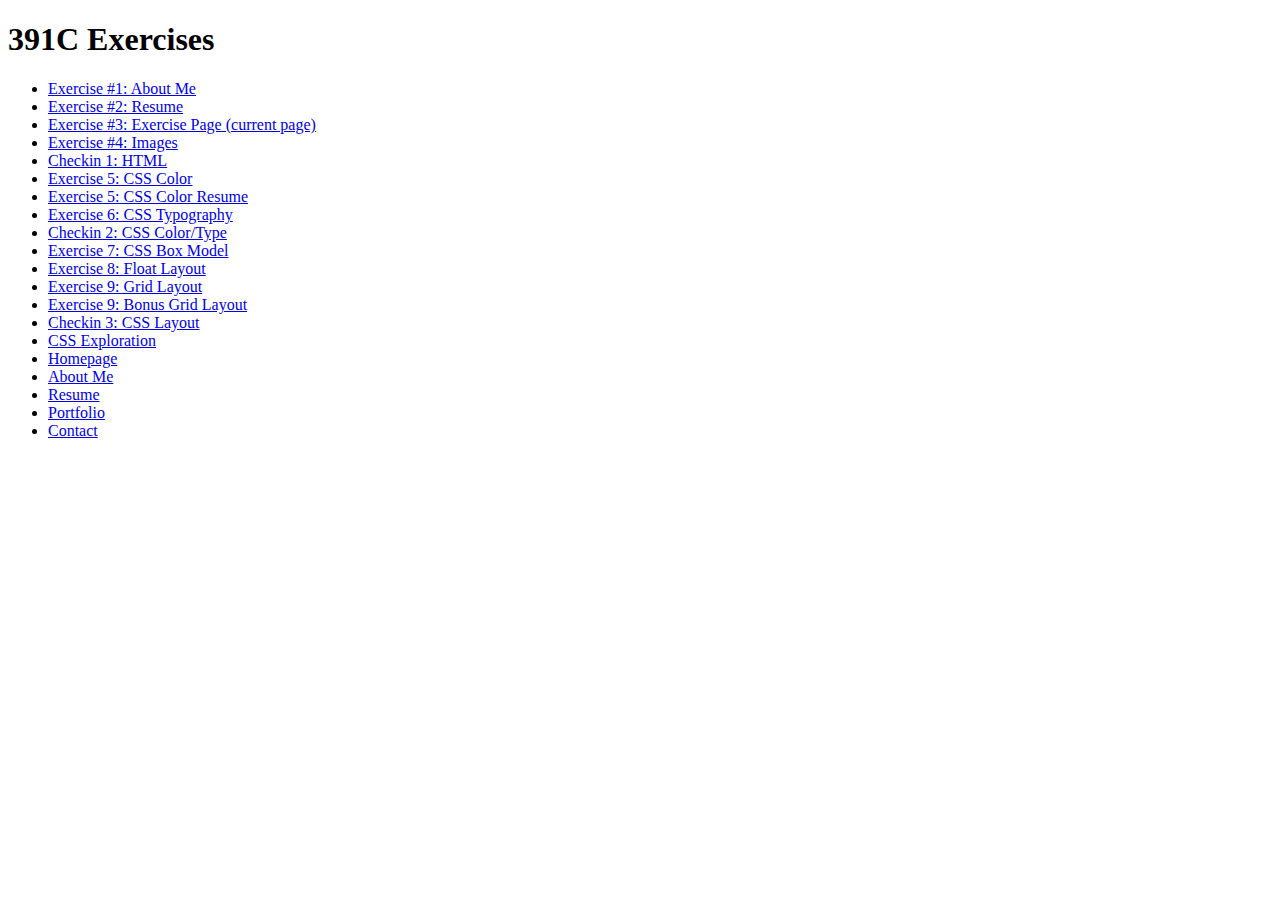
<file: exercises/index.html>
<!DOCTYPE html>
<html lang="en">
    <head><title>Html Exercises</title></head>
<body>
    <main>
<h1>391C Exercises</h1>
<ul>
    <li><a href="exercise1.html">Exercise #1: About Me</a></li>
    <li><a href="exercise2.html">Exercise #2: Resume</a></li>
    <li><a href="index.html">Exercise #3: Exercise Page (current page)</a></li>
    <li><a href="exercise4.html">Exercise #4: Images</a></li>
    <li><a href="checkin1.html">Checkin 1: HTML</a></li>
    <li><a href="exercise5.html">Exercise 5: CSS Color</a></li>
    <li><a href="exercise5-resume.html">Exercise 5: CSS Color Resume</a></li>
    <li><a href="exercise6.html">Exercise 6: CSS Typography</a></li>
    <li><a href="checkin2.html">Checkin 2: CSS Color/Type</a></li>
    <li><a href="exercise7.html">Exercise 7: CSS Box Model</a></li>
    <li><a href="exercise8.html">Exercise 8: Float Layout</a></li>
    <li><a href="exercise9.html">Exercise 9: Grid Layout</a></li>
    <li><a href="exercise9-bonus.html">Exercise 9: Bonus Grid Layout</a></li>
    <li><a href="checkin3.html">Checkin 3: CSS Layout</a></li>
    <li><a href="css-explore.html">CSS Exploration</a></li>
    <li><a href="homepage.html">Homepage</a></li>
    <li><a href="about-me.html">About Me</a></li>
    <li><a href="resume.html">Resume</a></li>
    <li><a href="portfolio.html">Portfolio</a></li>
    <li><a href="contact.html">Contact</a></li>
</ul>
    </main>
</body>

</html>
</file>
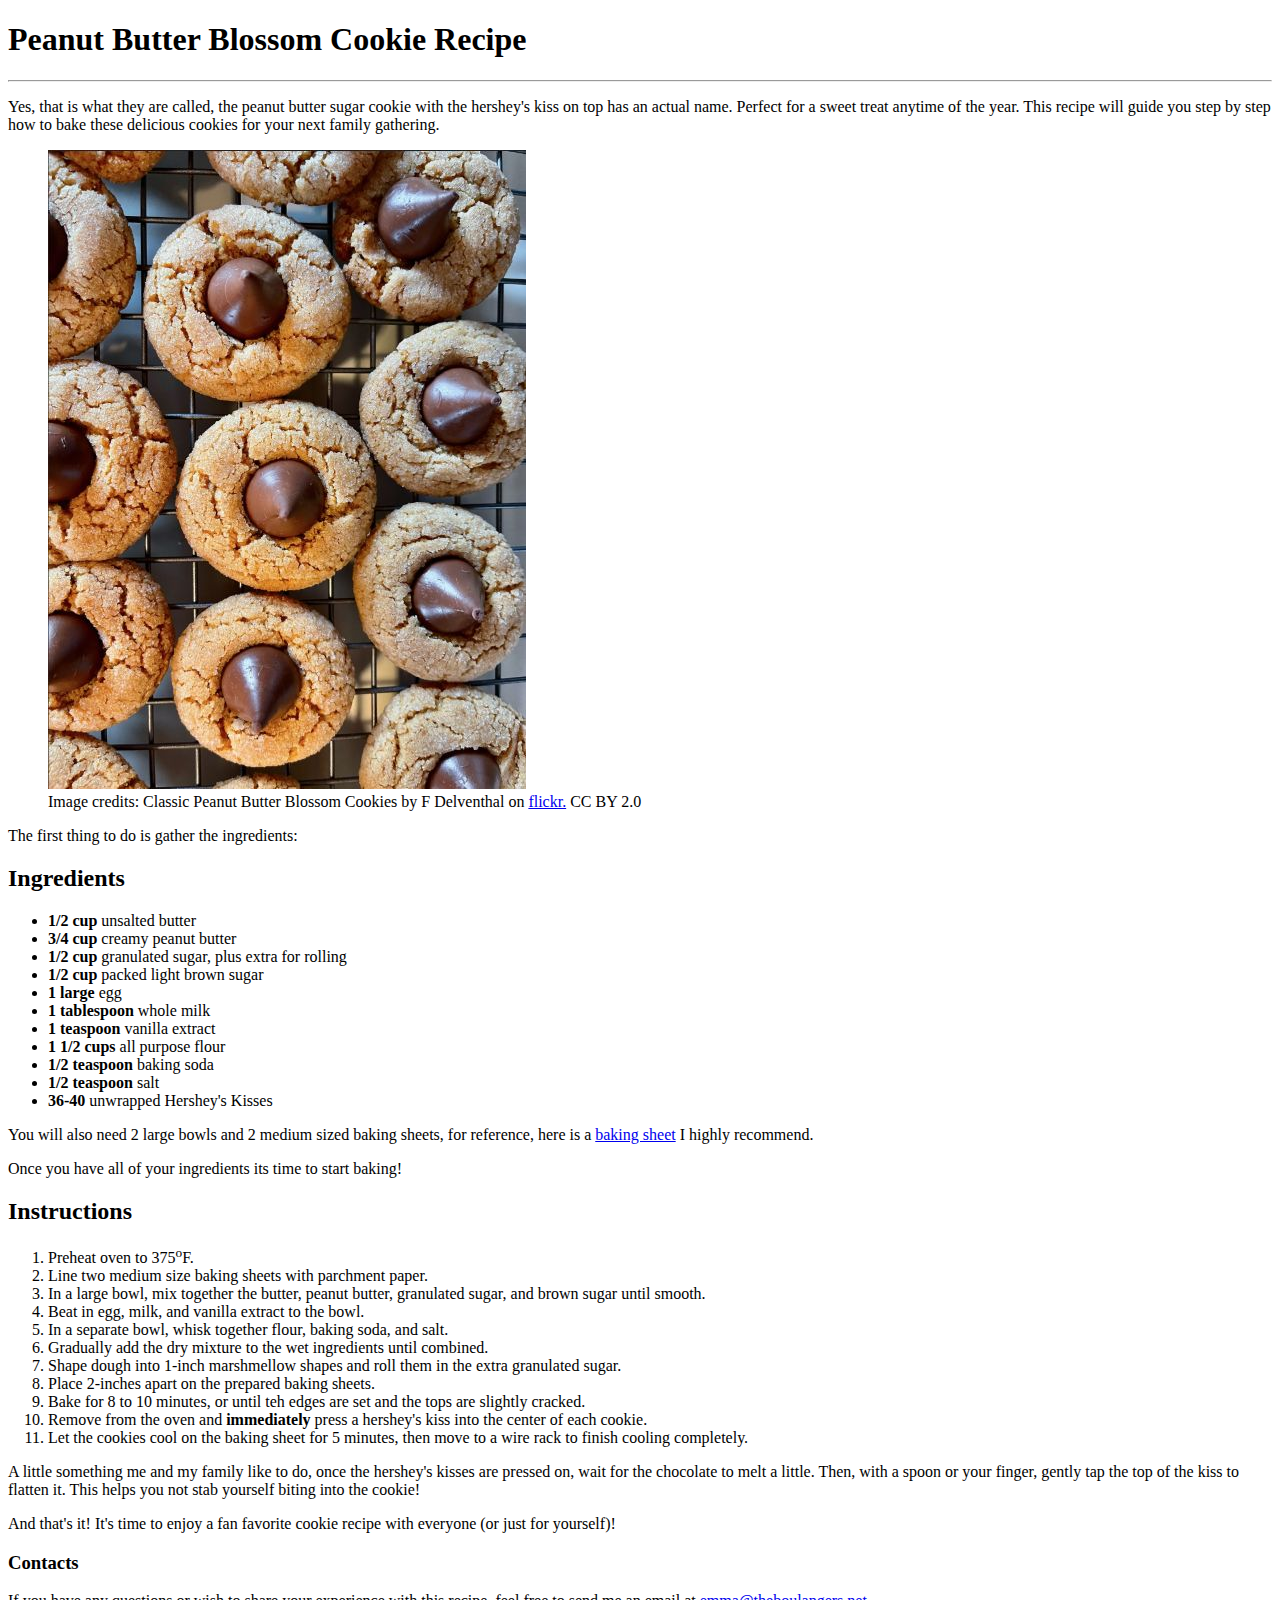
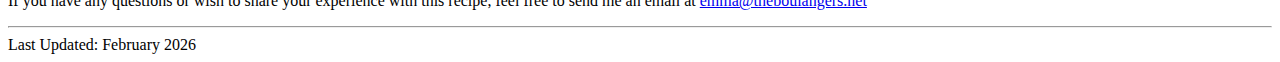
<file: exercises/checkin1.html>
<!DOCTYPE html>
<html lang="en">
<head>
    <meta charset="UTF-8">
    <title>Peanut Butter Blossoms Recipe</title></head>
<body>
<main>
    <h1>Peanut Butter Blossom Cookie Recipe</h1><hr>
    <p>Yes, that is what they are called, the peanut butter sugar cookie with the hershey's kiss on top has an actual name. Perfect for a sweet treat anytime of the year. This recipe will guide you step by step how to bake these delicious cookies for your next family gathering.</p>
    <figure>
            <img src="../images/peanut-butter-blossoms.jpg" alt="Peanut Butter Blossom Cookies on a cooling rack">
                <figcaption>Image credits: Classic Peanut Butter Blossom Cookies by F Delventhal on <a href="https://www.flickr.com/photos/krossbow/52427415008/in/[base64]">flickr.</a> CC BY 2.0</figcaption>
    </figure>
    <p>The first thing to do is gather the ingredients:</p>
<h2>Ingredients</h2>
    <ul>
        <li><b>1/2 cup</b> unsalted butter</li>
        <li><b>3/4 cup</b> creamy peanut butter</li>
        <li><b>1/2 cup</b> granulated sugar, plus extra for rolling</li>
        <li><b>1/2 cup</b> packed light brown sugar</li>
        <li><b>1 large</b> egg</li>
        <li><b>1 tablespoon</b> whole milk</li>
        <li><b>1 teaspoon</b> vanilla extract</li>
        <li><b>1 1/2 cups</b> all purpose flour</li>
        <li><b>1/2 teaspoon</b> baking soda</li>
        <li><b>1/2 teaspoon</b> salt</li>
        <li><b>36-40</b> unwrapped Hershey's Kisses</li>
    </ul>
        <p>You will also need 2 large bowls and 2 medium sized baking sheets, for reference, here is a <a href="https://www.amazon.com/GoodCook-28208-NonStick-Cookie-Sheet/dp/B088P9H3V7/ref=sr_1_5?crid=VYI5H8M4C16&dib=eyJ2IjoiMSJ9.[base64].6-wsaf59SV7d3wrOtMk2rZvmXRYteE7EW5yPZPjO1BY&dib_tag=se&keywords=medium%2Bbaking%2Bsheet&qid=1771863058&sprefix=medium%2Bbaking%2Bsheet%2Caps%2C169&sr=8-5&th=1" target="_blank">baking sheet</a> I highly recommend.</p>
        <p>Once you have all of your ingredients its time to start baking!</p>
<h2>Instructions</h2>
    <ol>
        <li>Preheat oven to 375<sup>o</sup>F.</li>
        <li>Line two medium size baking sheets with parchment paper.</li>
        <li>In a large bowl, mix together the butter, peanut butter, granulated sugar, and brown sugar until smooth.</li>
        <li>Beat in egg, milk, and vanilla extract to the bowl.</li>
        <li>In a separate bowl, whisk together flour, baking soda, and salt.</li>
        <li>Gradually add the dry mixture to the wet ingredients until combined.</li>
        <li>Shape dough into 1-inch marshmellow shapes and roll them in the extra granulated sugar.</li>
        <li>Place 2-inches apart on the prepared baking sheets.</li>
        <li>Bake for 8 to 10 minutes, or until teh edges are set and the tops are slightly cracked.</li>
        <li>Remove from the oven and <b>immediately</b> press a hershey's kiss into the center of each cookie.</li>
        <li>Let the cookies cool on the baking sheet for 5 minutes, then move to a wire rack to finish cooling completely.</li>
    </ol>
    <p>A little something me and my family like to do, once the hershey's kisses are pressed on, wait for the chocolate to melt a little. Then, with a spoon or your finger, gently tap the top of the kiss to flatten it. This helps you not stab yourself biting into the cookie!</p>
    <p> And that's it! It's time to enjoy a fan favorite cookie recipe with everyone (or just for yourself)!</p>

<h3>Contacts</h3>

<p>If you have any questions or wish to share your experience with this recipe, feel free to send me an email at <a href="mailto:emma@theboulangers.net" target="_blank">emma@theboulangers.net</a></p>
<hr>
</main>
<footer>Last Updated: February 2026</footer>
</body>


</html>
</file>
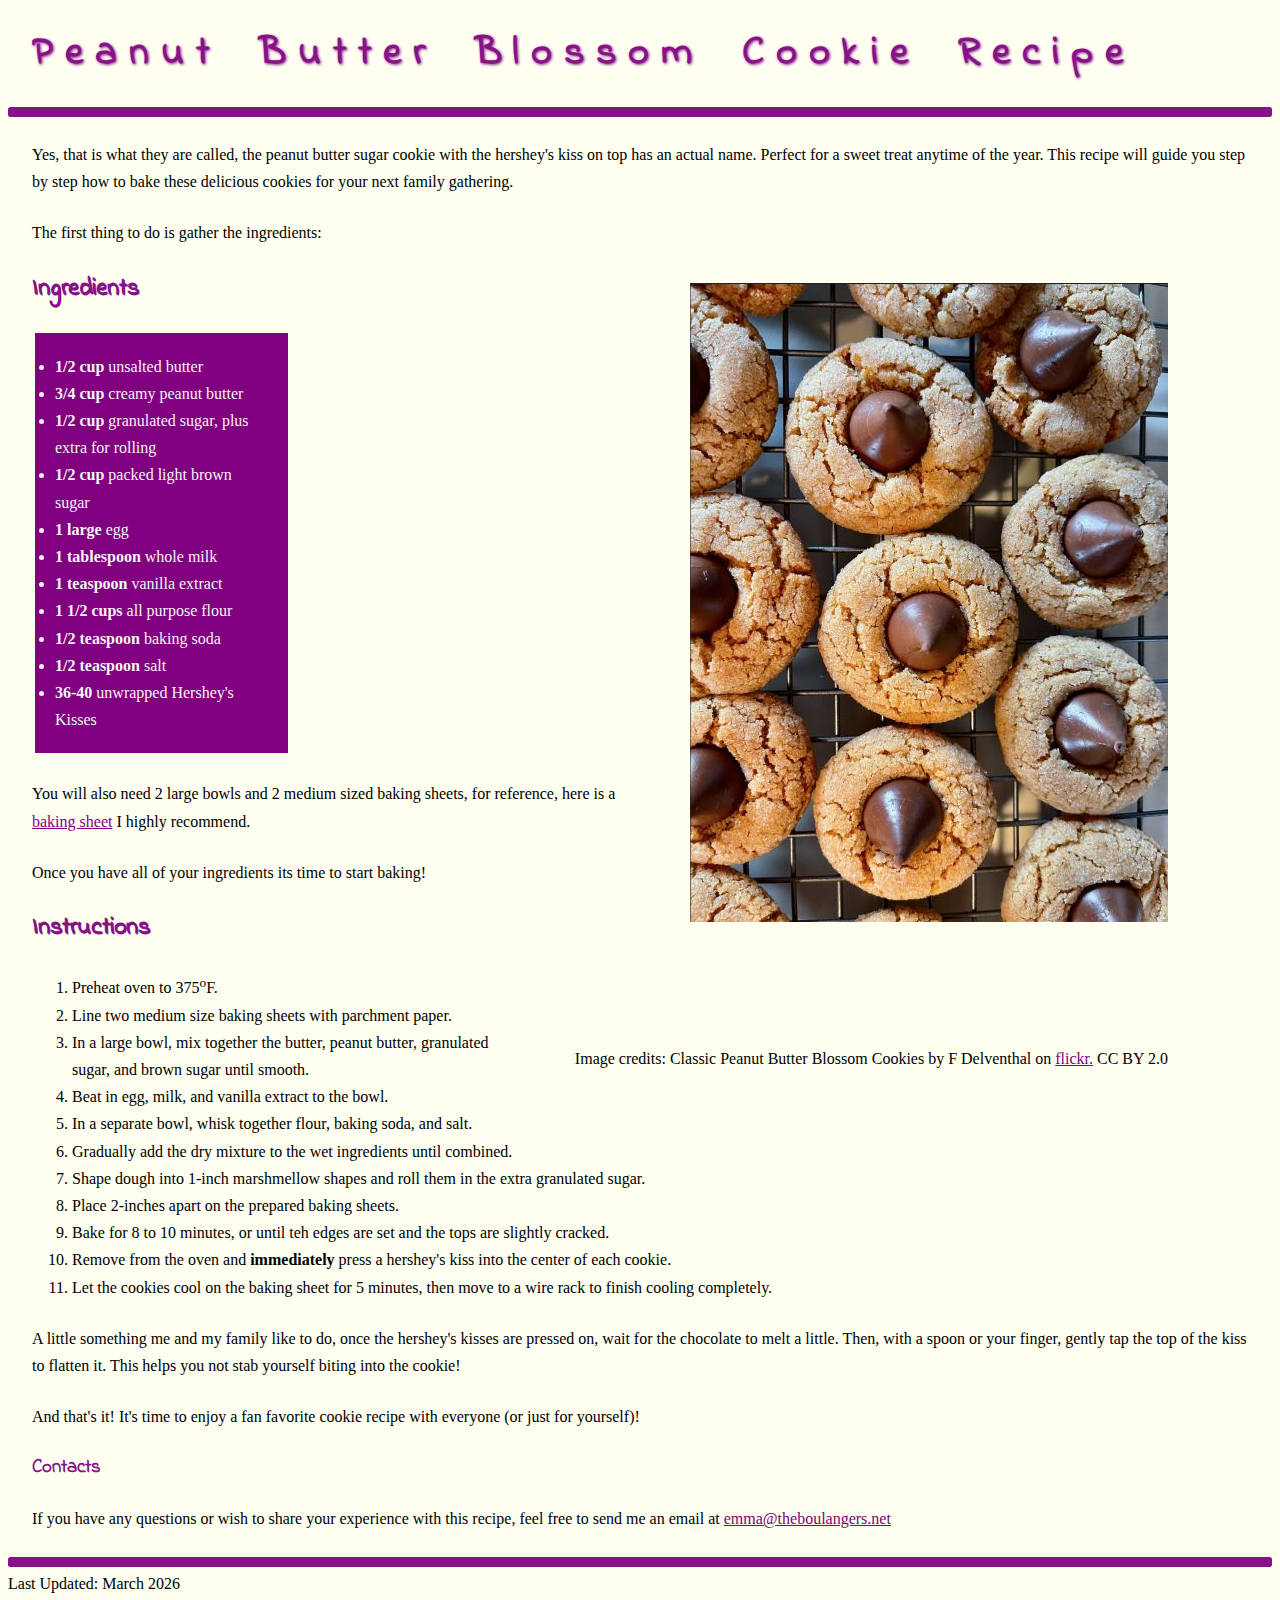
<file: exercises/checkin2.html>
<!DOCTYPE html>
<html lang="en">
<head>
    <meta charset="UTF-8">
    <title>Peanut Butter Blossoms Recipe</title>
    <link rel="stylesheet" href="css/checkin2.css">
    <link rel="preconnect" href="https://fonts.googleapis.com">
<link rel="preconnect" href="https://fonts.gstatic.com" crossorigin>
<link href="https://fonts.googleapis.com/css2?family=Indie+Flower&family=Story+Script&display=swap" rel="stylesheet">
</head>
<body>
<main>
    <h1>Peanut Butter Blossom Cookie Recipe</h1><hr class="new">
    <p>Yes, that is what they are called, the peanut butter sugar cookie with the hershey's kiss on top has an actual name. Perfect for a sweet treat anytime of the year. This recipe will guide you step by step how to bake these delicious cookies for your next family gathering.</p>
    <figure>
            <img src="../images/peanut-butter-blossoms.jpg" alt="Peanut Butter Blossom Cookies on a cooling rack">
                <figcaption>Image credits: Classic Peanut Butter Blossom Cookies by F Delventhal on <a href="https://www.flickr.com/photos/krossbow/52427415008/in/[base64]">flickr.</a> CC BY 2.0</figcaption>
    </figure>
    <p>The first thing to do is gather the ingredients:</p>
<h2>Ingredients</h2>
    <ul class="purple-bg">
        <li><b>1/2 cup</b> unsalted butter</li>
        <li><b>3/4 cup</b> creamy peanut butter</li>
        <li><b>1/2 cup</b> granulated sugar, plus extra for rolling</li>
        <li><b>1/2 cup</b> packed light brown sugar</li>
        <li><b>1 large</b> egg</li>
        <li><b>1 tablespoon</b> whole milk</li>
        <li><b>1 teaspoon</b> vanilla extract</li>
        <li><b>1 1/2 cups</b> all purpose flour</li>
        <li><b>1/2 teaspoon</b> baking soda</li>
        <li><b>1/2 teaspoon</b> salt</li>
        <li><b>36-40</b> unwrapped Hershey's Kisses</li>
    </ul>
        <p>You will also need 2 large bowls and 2 medium sized baking sheets, for reference, here is a <a href="https://www.amazon.com/GoodCook-28208-NonStick-Cookie-Sheet/dp/B088P9H3V7/ref=sr_1_5?crid=VYI5H8M4C16&dib=eyJ2IjoiMSJ9.[base64].6-wsaf59SV7d3wrOtMk2rZvmXRYteE7EW5yPZPjO1BY&dib_tag=se&keywords=medium%2Bbaking%2Bsheet&qid=1771863058&sprefix=medium%2Bbaking%2Bsheet%2Caps%2C169&sr=8-5&th=1" target="_blank">baking sheet</a> I highly recommend.</p>
        <p>Once you have all of your ingredients its time to start baking!</p>
<h2>Instructions</h2>
    <ol>
        <li>Preheat oven to 375<sup>o</sup>F.</li>
        <li>Line two medium size baking sheets with parchment paper.</li>
        <li>In a large bowl, mix together the butter, peanut butter, granulated sugar, and brown sugar until smooth.</li>
        <li>Beat in egg, milk, and vanilla extract to the bowl.</li>
        <li>In a separate bowl, whisk together flour, baking soda, and salt.</li>
        <li>Gradually add the dry mixture to the wet ingredients until combined.</li>
        <li>Shape dough into 1-inch marshmellow shapes and roll them in the extra granulated sugar.</li>
        <li>Place 2-inches apart on the prepared baking sheets.</li>
        <li>Bake for 8 to 10 minutes, or until teh edges are set and the tops are slightly cracked.</li>
        <li>Remove from the oven and <b>immediately</b> press a hershey's kiss into the center of each cookie.</li>
        <li>Let the cookies cool on the baking sheet for 5 minutes, then move to a wire rack to finish cooling completely.</li>
    </ol>
    <p>A little something me and my family like to do, once the hershey's kisses are pressed on, wait for the chocolate to melt a little. Then, with a spoon or your finger, gently tap the top of the kiss to flatten it. This helps you not stab yourself biting into the cookie!</p>
    <p> And that's it! It's time to enjoy a fan favorite cookie recipe with everyone (or just for yourself)!</p>

<h3>Contacts</h3>

<p>If you have any questions or wish to share your experience with this recipe, feel free to send me an email at <a href="mailto:emma@theboulangers.net" target="_blank">emma@theboulangers.net</a></p>
<hr class="new">
</main>
<footer>Last Updated: March 2026</footer>
</body>

</html>
</file>
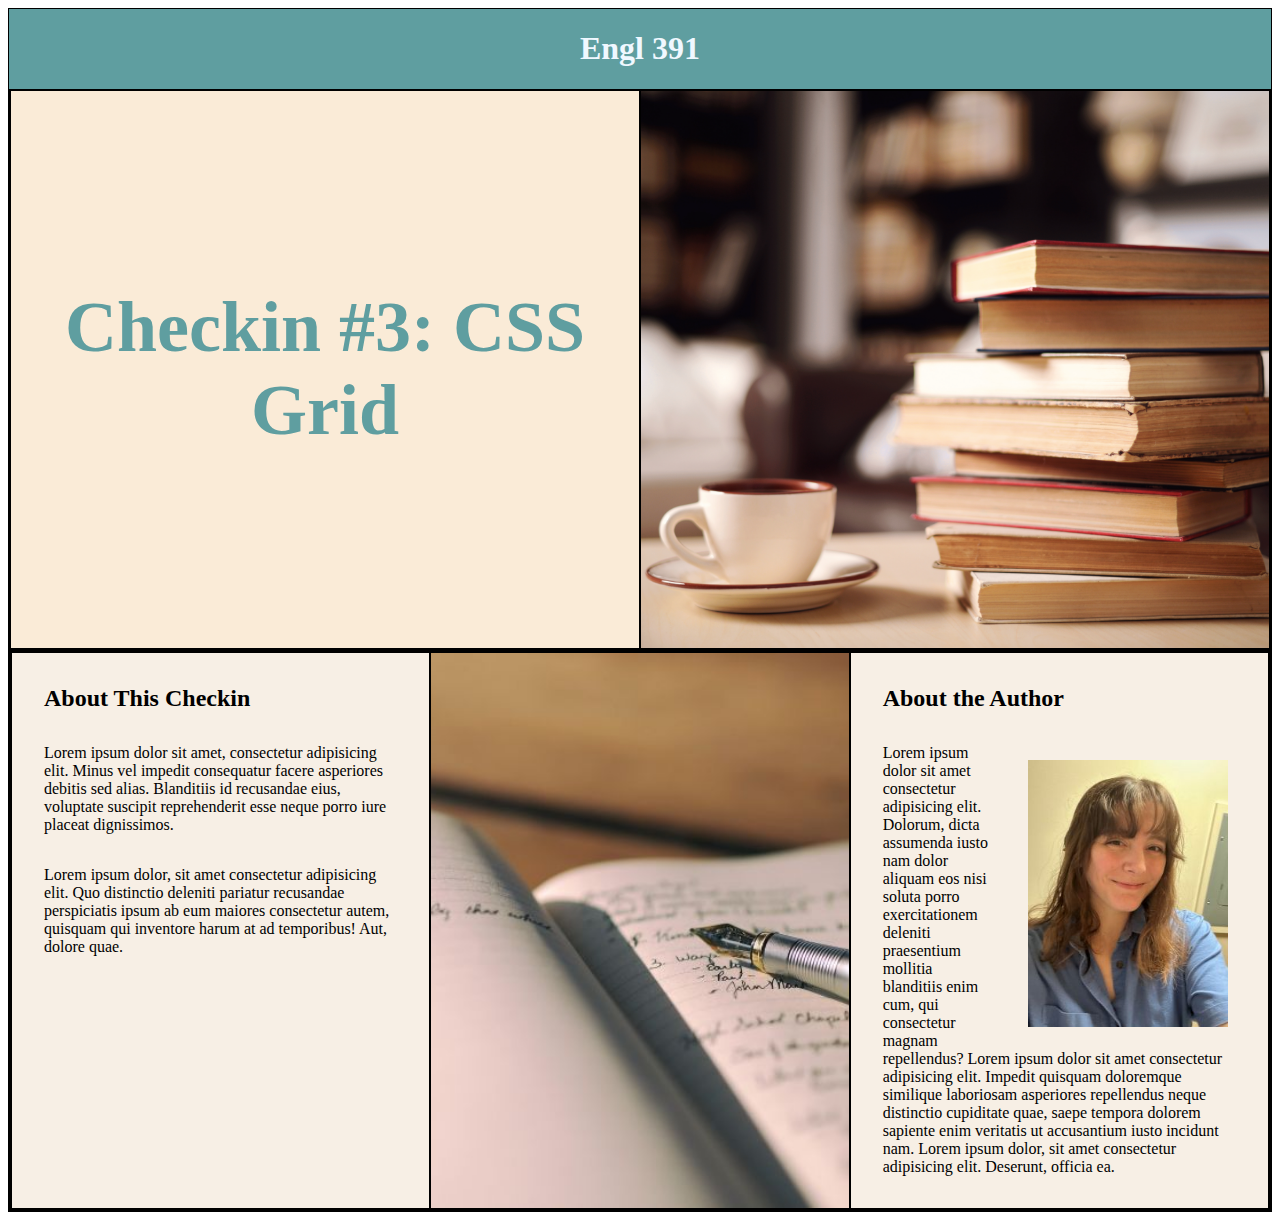
<file: exercises/checkin3.html>
<!DOCTYPE html>
<html lang="en">
<head>
    <meta charset="UTF-8">
    <meta name="viewport" content="width=device-width, initial-scale=1.0">
    <title>Check In 3: Emma Boulanger</title>
    <link href="css/checkin3.css" rel="stylesheet">
</head>
<body>
    <main>
       <header> <h1>Engl 391</h1> </header>
      <section class="row2">
       <div class="row2-left"><h2>Checkin #3: CSS Grid</h2></div>

       <div class="row2-right">
       <img src="../images/coffee-books.png" alt="a cup of coffee with a stack of books">
       </div>
      </section>

      <section class="row3">
       <div class="row3-left">
        <h2>About This Checkin</h2>
        <p>Lorem ipsum dolor sit amet, consectetur adipisicing elit. Minus vel impedit consequatur facere asperiores debitis sed alias. Blanditiis id recusandae eius, voluptate suscipit reprehenderit esse neque porro iure placeat dignissimos. </p><p>Lorem ipsum dolor, sit amet consectetur adipisicing elit. Quo distinctio deleniti pariatur recusandae perspiciatis ipsum ab eum maiores consectetur autem, quisquam qui inventore harum at ad temporibus! Aut, dolore quae.</p>
       </div>

       <div class="row3-middle">
            <img src="../images/creative-writing-image.jpg" alt="fountain pen on a piece of paper">
       </div>

       <div class="row3-right">
        <h2>About the Author</h2>
        <figure>
        <img src="../images/bio-image.jpg" alt="Emma wearing a blue shirt">
        </figure>
        <p>Lorem ipsum dolor sit amet consectetur adipisicing elit. Dolorum, dicta assumenda iusto nam dolor aliquam eos nisi soluta porro exercitationem deleniti praesentium mollitia blanditiis enim cum, qui consectetur magnam repellendus? Lorem ipsum dolor sit amet consectetur adipisicing elit. Impedit quisquam doloremque similique laboriosam asperiores repellendus neque distinctio cupiditate quae, saepe tempora dolorem sapiente enim veritatis ut accusantium iusto incidunt nam. Lorem ipsum dolor, sit amet consectetur adipisicing elit. Deserunt, officia ea.</p>
           
    </div>

       </section>
    </main>
    
</body>
</html>
</file>
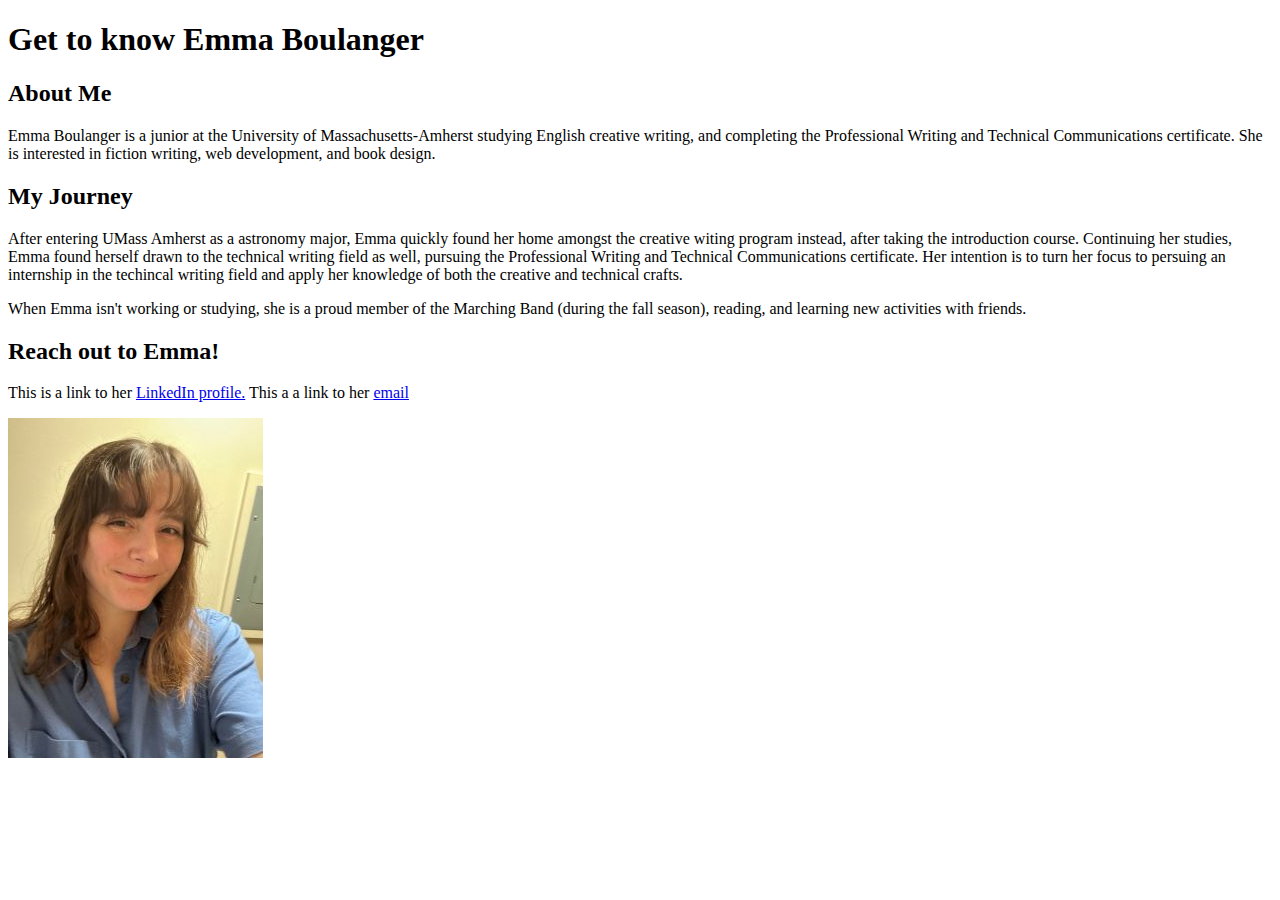
<file: exercises/exercise1.html>
<!DOCTYPE html>
<html lang="en">
    <head>
        <meta charset="UTF-8">
        <title>Emma Boulanger Bio- Exercise #1</title>
    </head>

    <body>
        <h1>Get to know Emma Boulanger</h1>

        <h2>About Me</h2>
        <p>Emma Boulanger is a junior at the University 
            of Massachusetts-Amherst studying English 
            creative writing, and completing the 
            Professional Writing and Technical 
            Communications certificate. She is interested 
            in fiction writing, web development, and 
            book design.
            
        </p>

        <h2>My Journey</h2>
        <p></p>
        <p>After entering UMass Amherst as a 
            astronomy major, Emma quickly found 
            her home amongst the creative witing
             program instead, after taking the
              introduction course. Continuing 
              her studies, Emma found herself 
              drawn to the technical writing 
              field as well, pursuing the 
              Professional Writing and 
              Technical Communications 
              certificate. Her intention is to 
              turn her focus to persuing an 
              internship in the techincal 
              writing field and apply her 
              knowledge of both the creative 
              and technical crafts.
            </p>
            <p></p>
        <p>When Emma isn't working or studying, she is a proud member 
            of the Marching Band (during the fall season), reading,
             and learning new activities with friends.</p>

        <h2>Reach out to Emma!</h2>
        <p>This is a link to her <a href="https://www.linkedin.com/in/emma-boulanger-670628303/">LinkedIn profile.</a>
        This a a link to her <a href="mailto:emma@theboulangers.net">email</a>
        </p>

        <img src="../images/bio-image.jpg" alt="Emma weaaring a blue shirt, smiling at the camera.">
    </body>
</html>
</file>
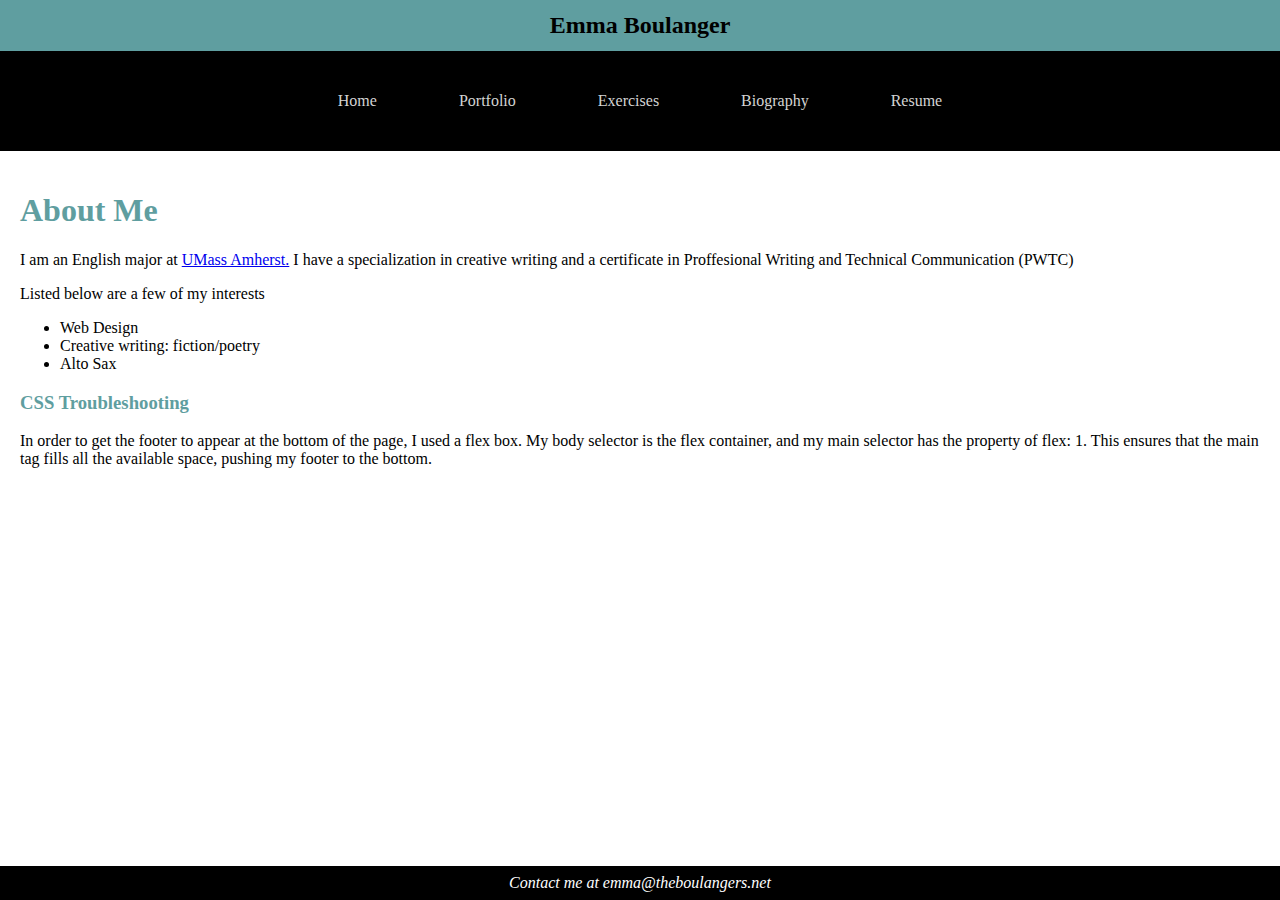
<file: exercises/exercise10.html>
<!DOCTYPE html>
<html lang="en">
<head>
    <meta charset="UTF-8">
    <meta name="viewport" content="width=device-width, initial-scale=1.0">
    <title>Exercise 10: Emma Boulanger's CSS Nav Bar</title>
    <link href="css/exercise10.css" rel="stylesheet">
</head>
<body>
    <header>
        <h2>Emma Boulanger</h2>
        <nav>
        <ul>
            <li><a href="#">Home</a></li>
            <li><a href="#">Portfolio</a></li>
            <li><a href="index.html">Exercises</a></li>
            <li><a href="#">Biography</a></li>
            <li><a href="#">Resume</a></li>
        </ul>
        </nav>
    </header>

    <main>
        <h1>About Me</h1>
        <p>I am an English major at <a href="https://www.umass.edu">UMass Amherst.</a> I have a specialization in creative writing and a certificate in Proffesional Writing and Technical Communication (PWTC)</p>
        <p>Listed below are a few of my interests</p>
        <ul>
            <li>Web Design</li>
            <li>Creative writing: fiction/poetry</li>
            <li>Alto Sax</li>
        </ul>
        <h3>CSS Troubleshooting</h3>
        <p>In order to get the footer to appear at the bottom of the page, I used a flex box. My body selector is the flex container, and my main selector has the property of flex: 1. This ensures that the main tag fills all the available space, pushing my footer to the bottom.</p>
    </main>
    <footer><address>Contact me at emma@theboulangers.net</address></footer>
    
</body>
</html>
</file>
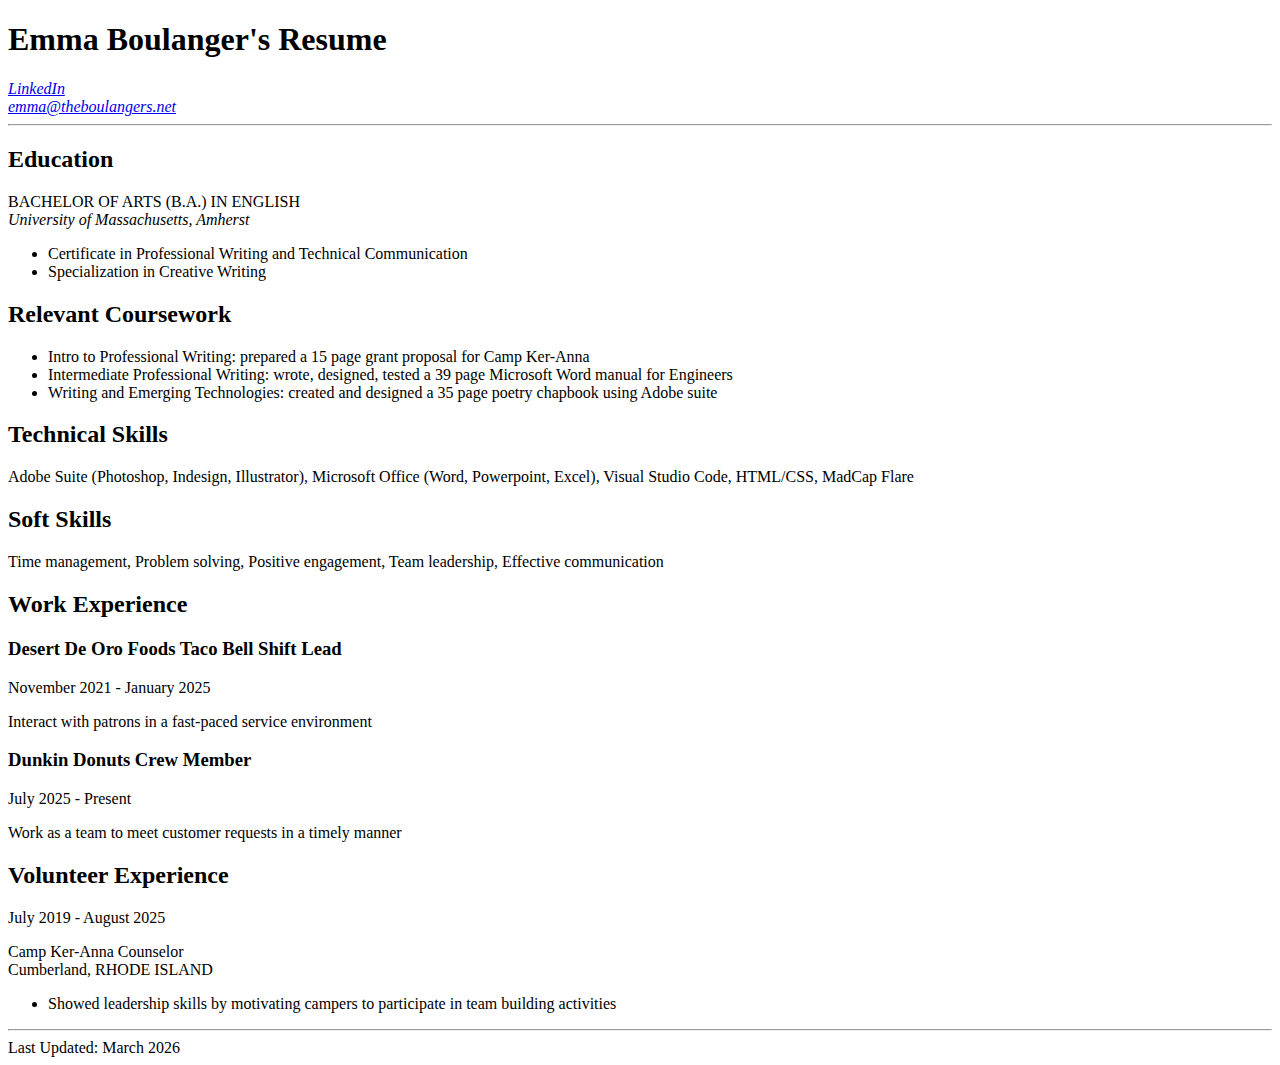
<file: exercises/exercise2.html>
<!DOCTYPE html>
<html lang="en">
<head>
    <meta charset="UTF-8">
    <title>Emma Boulanger Resume</title>
</head>

<body>
    <main>
    <h1>Emma Boulanger's Resume</h1>
    <address><a href="https://www.linkedin.com/in/emma-boulanger-670628303/">LinkedIn</a> <br><a href="mailto:emma@theboulangers.net">emma@theboulangers.net</a></address>
<hr>
<h2>Education</h2>
BACHELOR OF ARTS (B.A.) IN ENGLISH<br>	                       
<address>University of Massachusetts, Amherst</address>


<ul>
    <li>Certificate in Professional Writing and Technical Communication</li>
    <li>Specialization in Creative Writing</li></ul>


<h2>Relevant Coursework</h2>
<ul>
    <li>Intro to Professional Writing: prepared a 15 page grant proposal for Camp Ker-Anna</li>
    <li>Intermediate Professional Writing: wrote, designed, tested a 39 page Microsoft Word manual for Engineers</li>
    <li>Writing and Emerging Technologies: created and designed a 35 page poetry chapbook using Adobe suite</li></ul>

<h2>Technical Skills</h2>
<p>Adobe Suite (Photoshop, Indesign, Illustrator), Microsoft Office (Word, Powerpoint, Excel), Visual Studio Code, HTML/CSS, MadCap Flare</p>

<h2>Soft Skills</h2>    
<p>Time management, Problem solving, Positive engagement, Team leadership, Effective communication</p> 


<h2>Work Experience</h2>

<h3>Desert De Oro Foods Taco Bell Shift Lead</h3>
<p>November 2021 - January 2025</p>		                                   
<p>Interact with patrons in a fast-paced service environment</p>
<h3>Dunkin Donuts Crew Member</h3>					   		       
<p>July 2025 - Present</p>
<p>Work as a team to meet customer requests in a timely manner</p>

<h2>Volunteer Experience</h2>
<p>July 2019 - August 2025</p>

<p>Camp Ker-Anna Counselor<br>
Cumberland, RHODE ISLAND</p>

<p><ul><li>Showed leadership skills by motivating campers to participate in team building activities</li></ul></p>

</main>
<footer><hr>Last Updated: March 2026</footer>
</body>


</html>
</file>
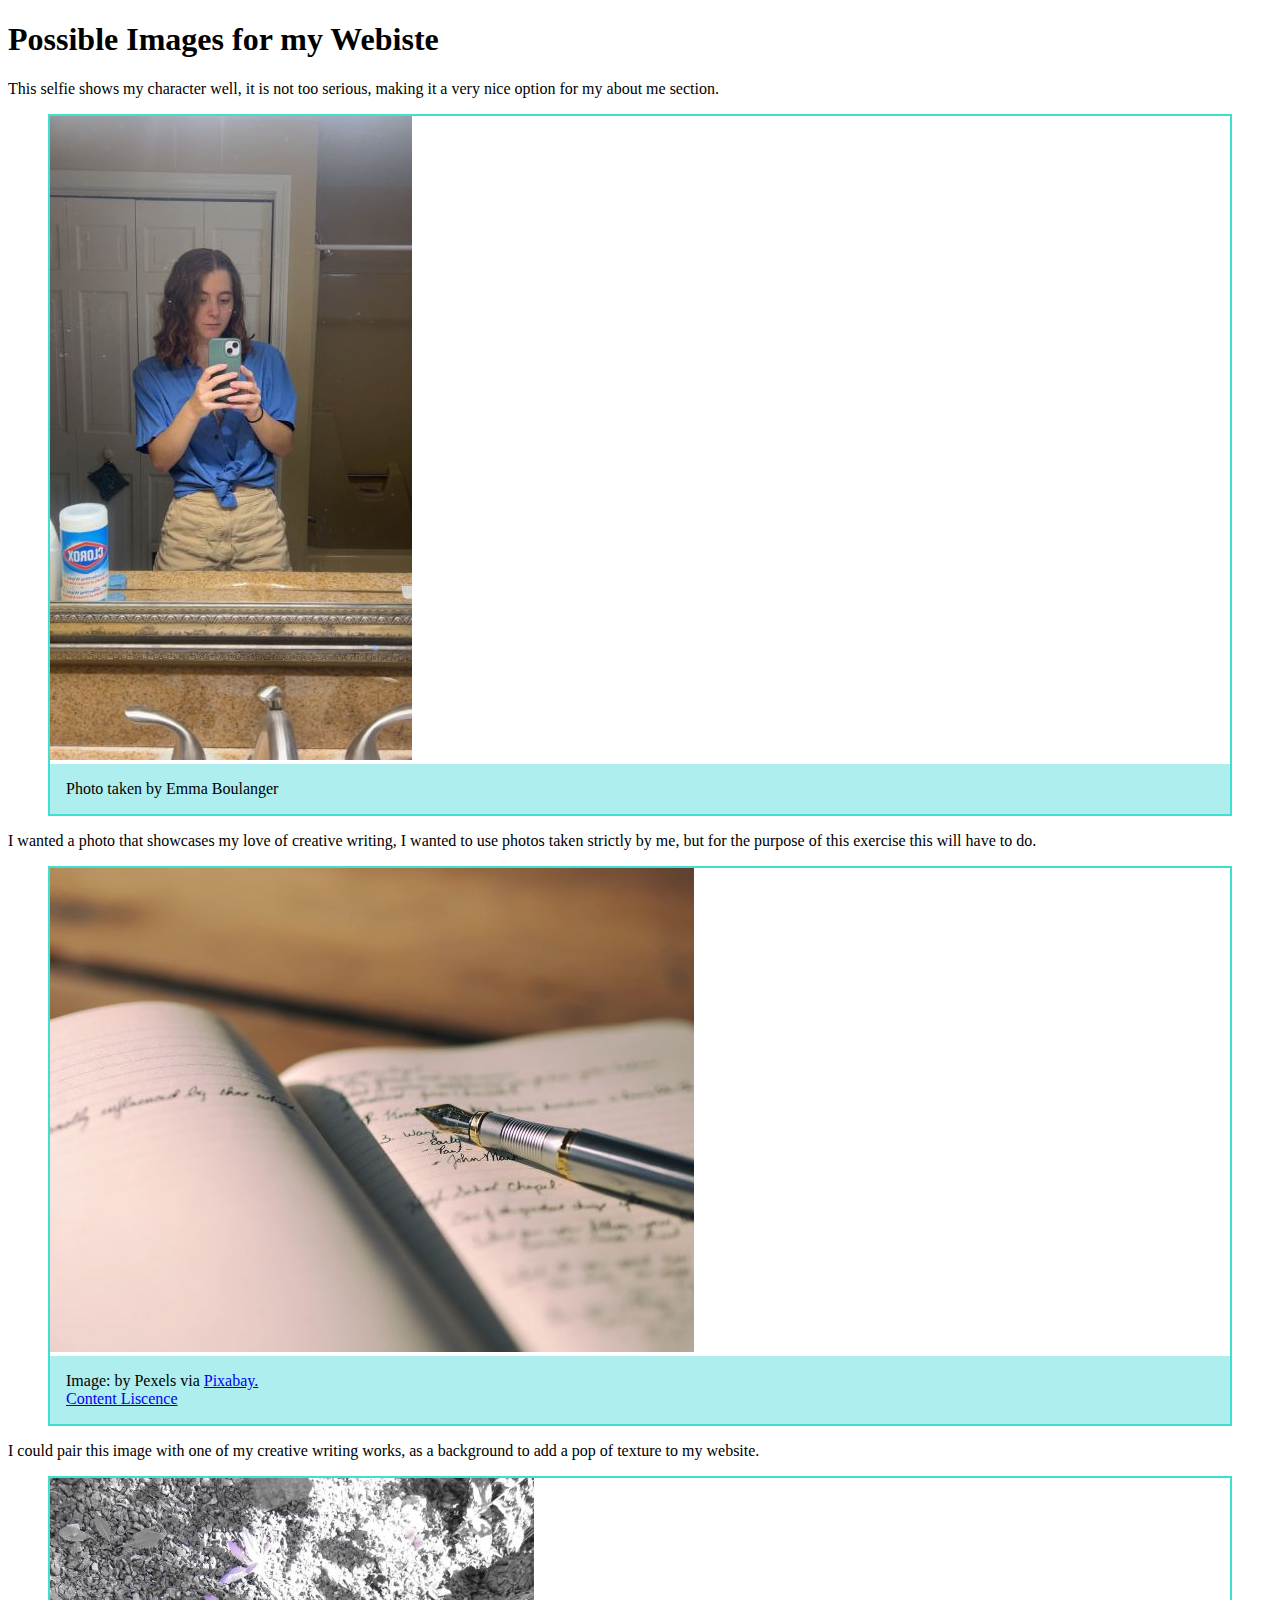
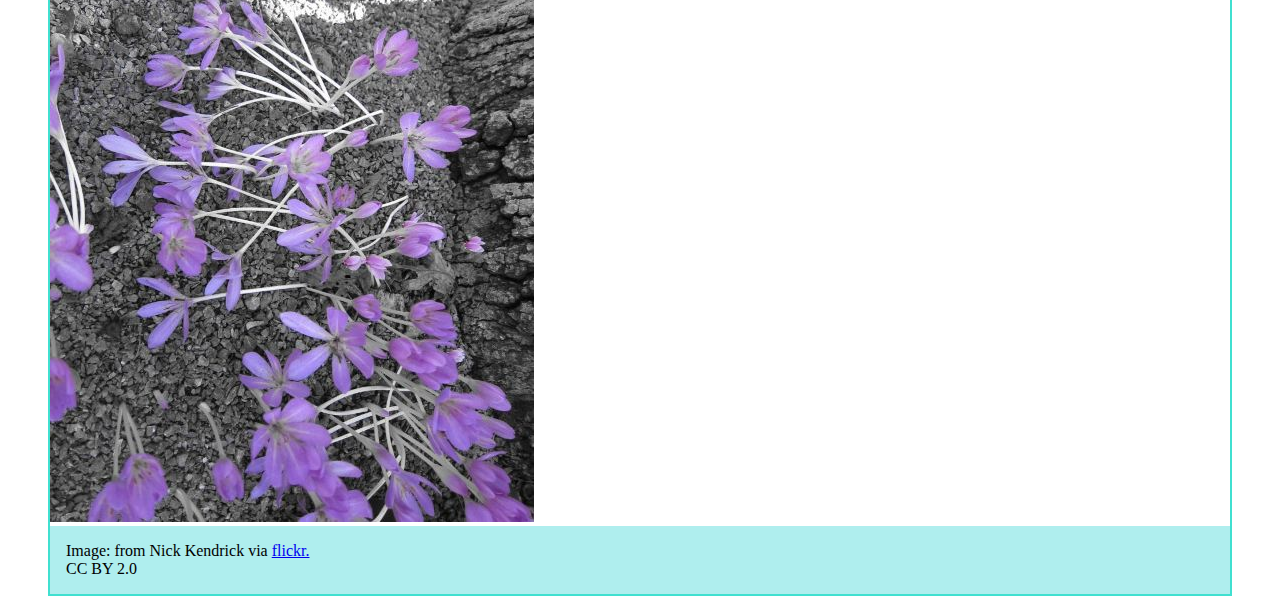
<file: exercises/exercise4.html>
<!DOCTYPE html>
<html lang="en">
<head>
    <meta charset="UTF-8">
    <title>Images</title>

    <style>
        figure {
            border: solid turquoise 2px;
        }

        figcaption {
            background-color: paleturquoise;
            padding: 1rem;
        }

        img {
            max-width: 100%;
        }

    </style>

</head>

<body>
<main>
<h1>Possible Images for my Webiste</h1>
<p>This selfie shows my character well, it is not too serious, making it a very nice option for my about me section.</p>
   <figure>
    <img src="../images/emma-selfie.jpg" alt="Emma taking a selfie through a mirror, wearing a blue shirt and cargo shorts.">
        <figcaption>Photo taken by Emma Boulanger</figcaption>
   </figure>

<p>I wanted a photo that showcases my love of creative writing, I wanted to use photos taken strictly by me, but for the purpose of this exercise this will have to do.</p>
   <figure>
    <img src="../images/creative-writing-image.jpg" alt="open notebook with writing and a pen lying across the page.">
        <figcaption>Image: by Pexels via <a href="https://pixabay.com/photos/notebook-notes-pen-writing-diary-1840276/">Pixabay.</a><br><a href="https://pixabay.com/service/license-summary/">Content Liscence</a></figcaption>
    </figure>

<p>I could pair this image with one of my creative writing works, as a background to add a pop of texture to my website.</p>
    <figure>
    <img src="../images/purple-flowers.jpg" alt="purple flowers growing out of soil.">
        <figcaption>Image: from Nick Kendrick via <a href="https://www.flickr.com/photos/zedzap/22133101871/">flickr.</a><br>CC BY 2.0</figcaption>
</figure>

</main>
</body>

</html>
</file>
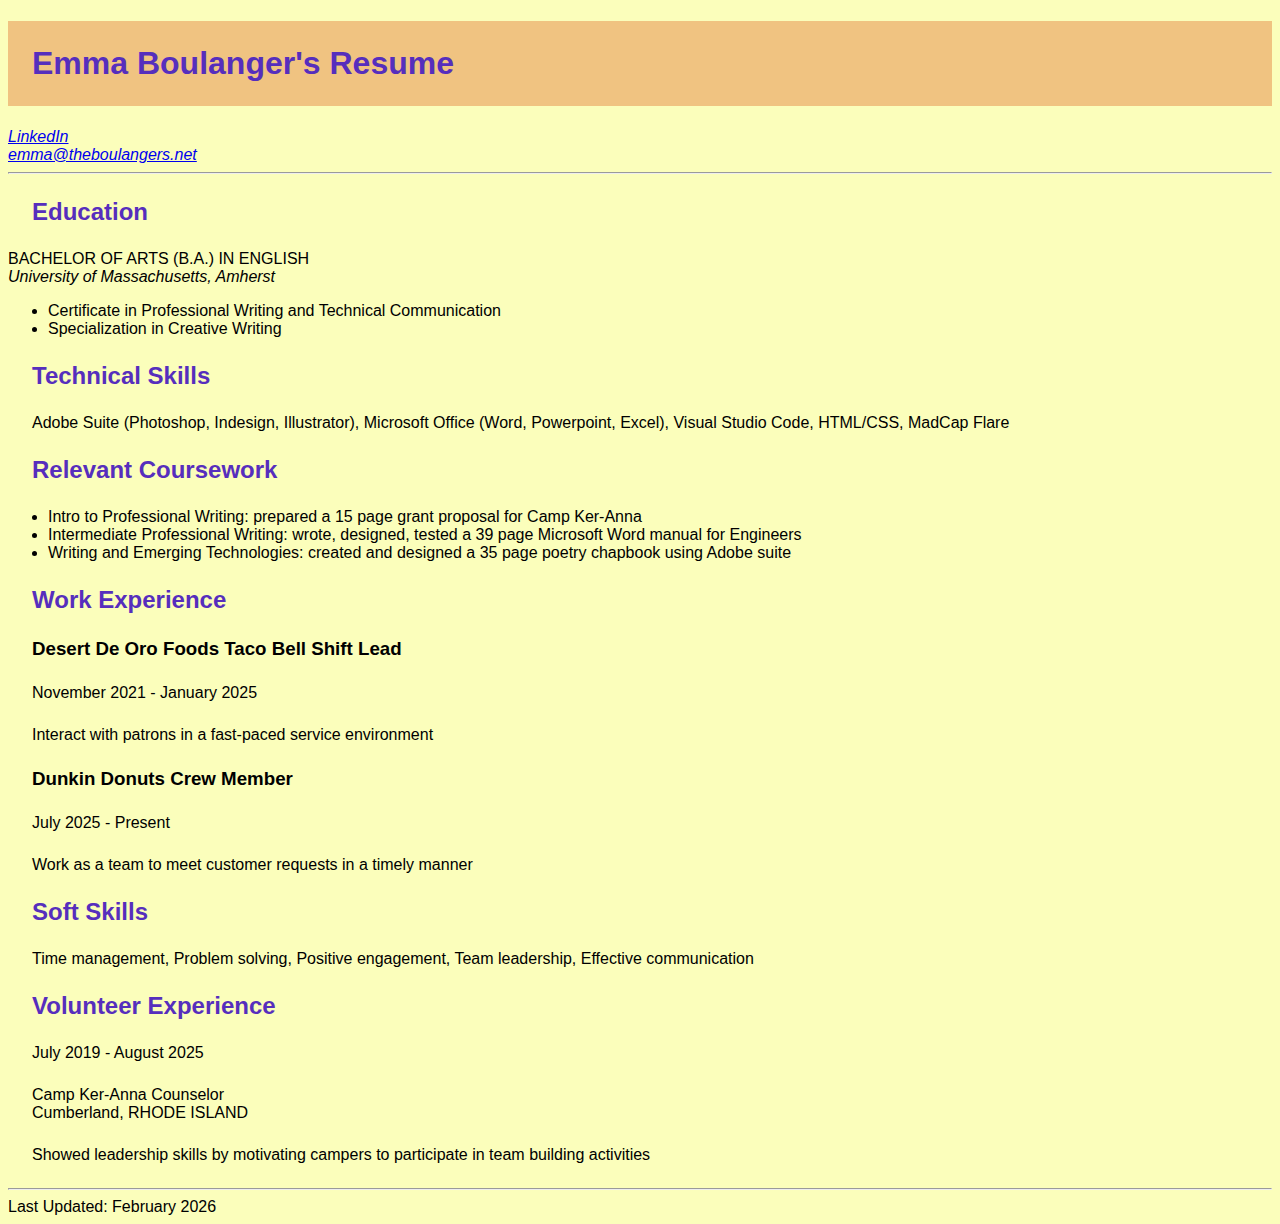
<file: exercises/exercise5-resume.html>
<!DOCTYPE html>
<html lang="en">
<head>
    <meta charset="UTF-8">
    <title>Emma Boulanger Resume</title>
    <link href="css/exercise5-resume.css" rel="stylesheet">
</head>

<body>
    <main>
    <h1>Emma Boulanger's Resume</h1>
    <address><a href="https://www.linkedin.com/in/emma-boulanger-670628303/">LinkedIn</a> <br><a href="mailto:emma@theboulangers.net">emma@theboulangers.net</a></address>
<hr>
<h2>Education</h2>
BACHELOR OF ARTS (B.A.) IN ENGLISH<br>	                       
<address>University of Massachusetts, Amherst</address>


<ul>
    <li>Certificate in Professional Writing and Technical Communication</li>
    <li>Specialization in Creative Writing</li></ul>

<h2>Technical Skills</h2>
<p>Adobe Suite (Photoshop, Indesign, Illustrator), Microsoft Office (Word, Powerpoint, Excel), Visual Studio Code, HTML/CSS, MadCap Flare</p>

<h2>Relevant Coursework</h2>

<ul>
    <li>Intro to Professional Writing: prepared a 15 page grant proposal for Camp Ker-Anna</li>
    <li>Intermediate Professional Writing: wrote, designed, tested a 39 page Microsoft Word manual for Engineers</li>
    <li>Writing and Emerging Technologies: created and designed a 35 page poetry chapbook using Adobe suite</li></ul>

<h2>Work Experience</h2>

<h3>Desert De Oro Foods Taco Bell Shift Lead</h3>
<p>November 2021 - January 2025</p>		                                   
<p>Interact with patrons in a fast-paced service environment</p>
<h3>Dunkin Donuts Crew Member</h3>					   		       
<p>July 2025 - Present</p>
<p>Work as a team to meet customer requests in a timely manner</p>


<h2>Soft Skills</h2>    
<p>Time management, Problem solving, Positive engagement, Team leadership, Effective communication</p> 


<h2>Volunteer Experience</h2>
<p>July 2019 - August 2025</p>

<p>Camp Ker-Anna Counselor<br>
Cumberland, RHODE ISLAND</p>

<p>Showed leadership skills by motivating campers to participate in team building activities</p>

</main>
<footer><hr>Last Updated: February 2026</footer>
</body>


</html>
</file>
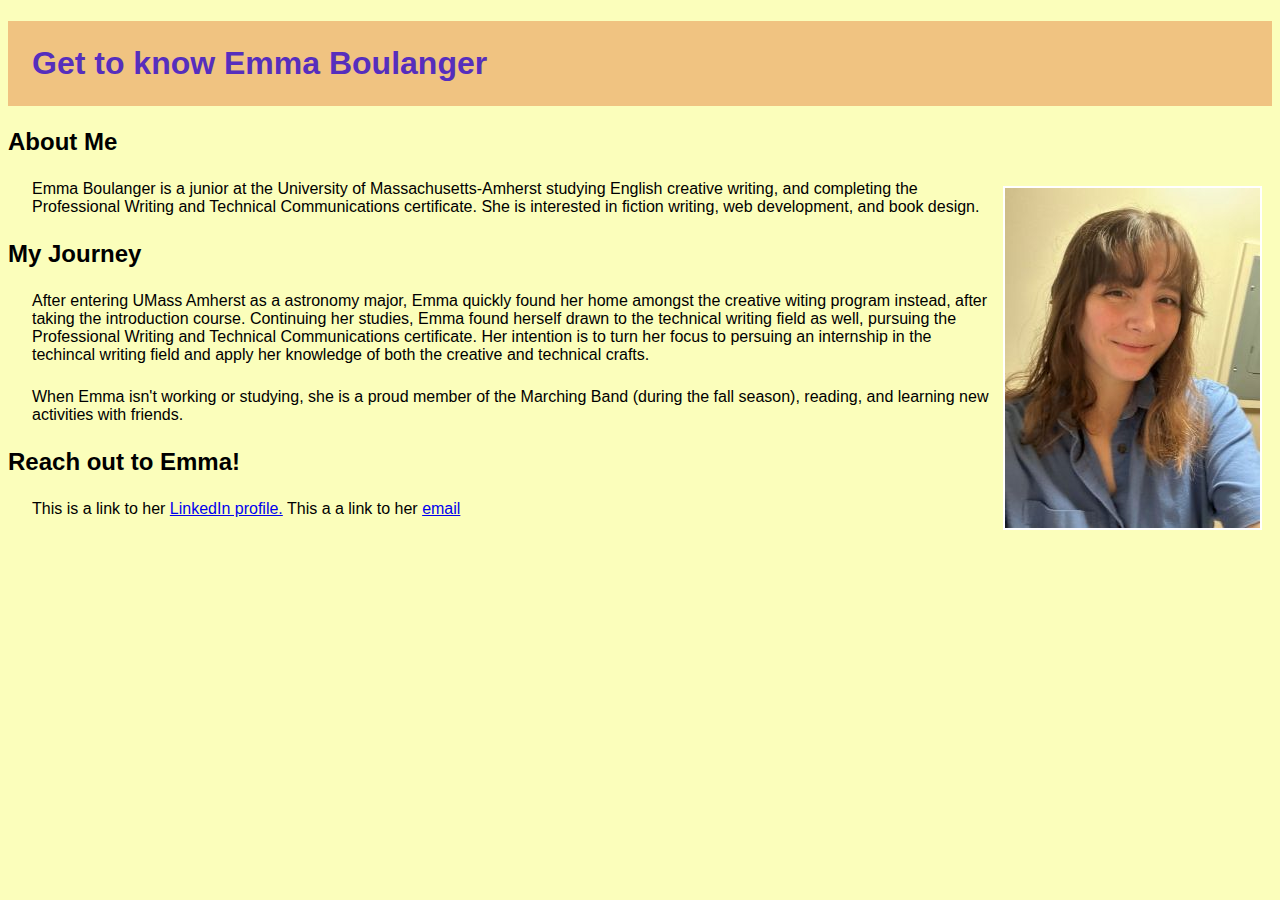
<file: exercises/exercise5.html>
<!DOCTYPE html>
<html lang="en">
    <head>
        <meta charset="UTF-8">
        <title>Emma Boulanger Bio- Exercise #1</title>
        <style>
            body {
                font-family: Arial, Helvetica, sans-serif;
                background-color: #fbfebb;
            }

            h1 {
                color: #562EBD;
                background-color: #f0c381;
                padding:1.5rem;
            }
            p {
                margin: 1.5rem;
            }
            img {
                float: right;
                margin: .65rem;
                border: 2px #ffffff solid;
                max-width: 100%; 
            }
        </style>
    </head>

    <body>
        <main>
        <h1>Get to know Emma Boulanger</h1>

        <h2>About Me</h2>
         <img src="../images/bio-image.jpg" alt="Emma weaaring a blue shirt, smiling at the camera.">
        <p>Emma Boulanger is a junior at the University 
            of Massachusetts-Amherst studying English 
            creative writing, and completing the 
            Professional Writing and Technical 
            Communications certificate. She is interested 
            in fiction writing, web development, and 
            book design.
            
        </p>

        <h2>My Journey</h2>
        <p></p>
        <p>After entering UMass Amherst as a 
            astronomy major, Emma quickly found 
            her home amongst the creative witing
             program instead, after taking the
              introduction course. Continuing 
              her studies, Emma found herself 
              drawn to the technical writing 
              field as well, pursuing the 
              Professional Writing and 
              Technical Communications 
              certificate. Her intention is to 
              turn her focus to persuing an 
              internship in the techincal 
              writing field and apply her 
              knowledge of both the creative 
              and technical crafts.
            </p>
            <p></p>
        <p>When Emma isn't working or studying, she is a proud member 
            of the Marching Band (during the fall season), reading,
             and learning new activities with friends.</p>

        <h2>Reach out to Emma!</h2>
        <p>This is a link to her <a href="https://www.linkedin.com/in/emma-boulanger-670628303/">LinkedIn profile.</a>
        This a a link to her <a href="mailto:emma@theboulangers.net">email</a>
        </p>

       </main>
    </body>
</html>
</file>
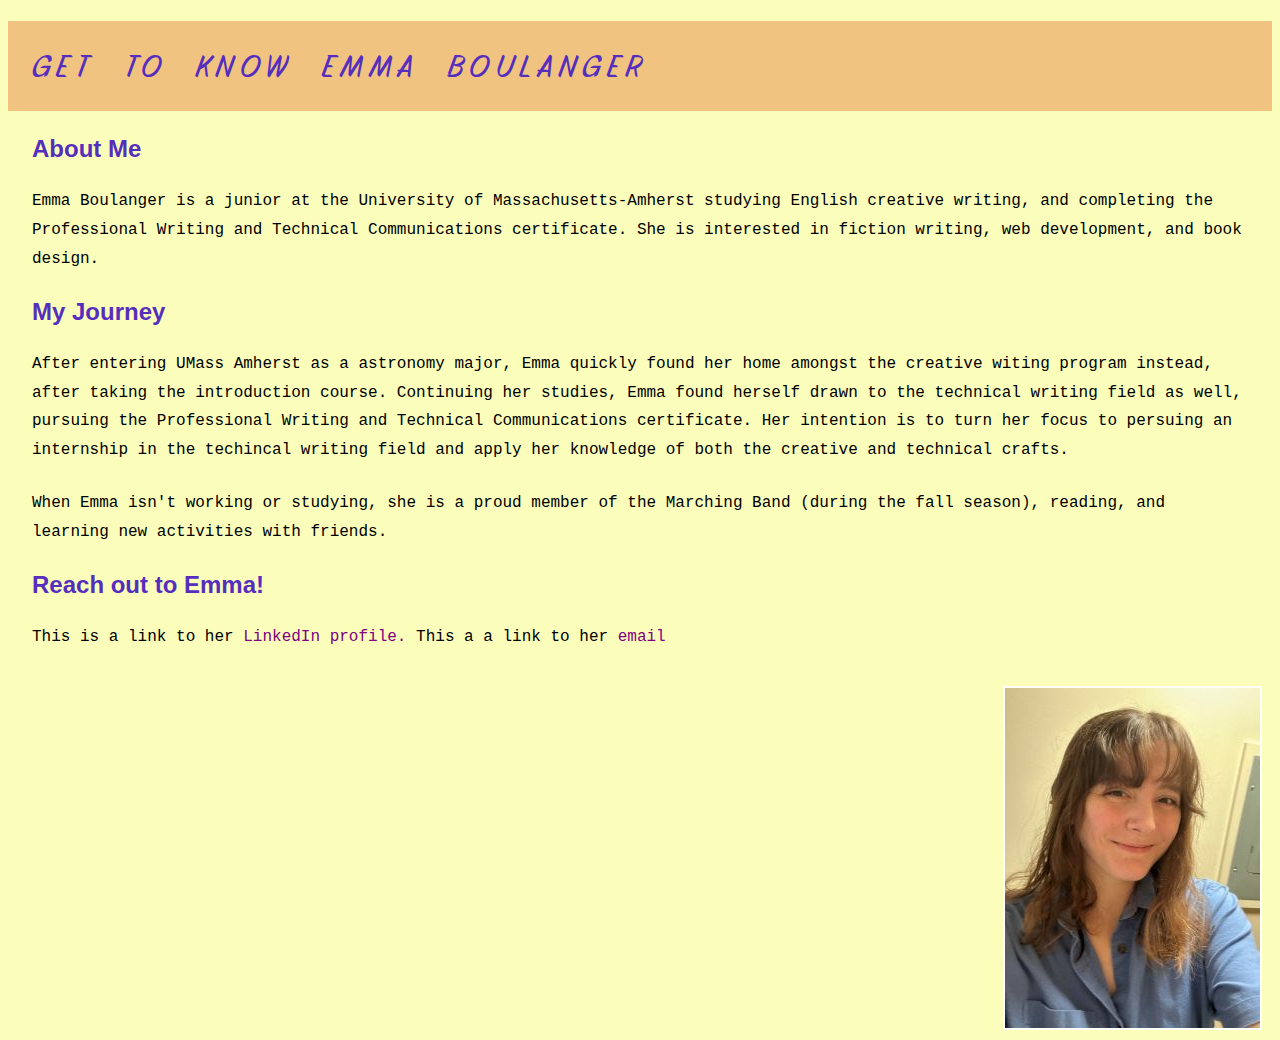
<file: exercises/exercise6.html>
<!DOCTYPE html>
<html lang="en">
    <head>
        <meta charset="UTF-8">
        <title>Emma Boulanger Bio- Exercise #1</title>
        <link rel="stylesheet" href="css/exercise6.css">
<link rel="preconnect" href="https://fonts.googleapis.com">
<link rel="preconnect" href="https://fonts.gstatic.com" crossorigin>
<link href="https://fonts.googleapis.com/css2?family=Story+Script&display=swap" rel="stylesheet">
    </head>

    <body>
        <main>
        <h1>Get to know Emma Boulanger</h1>

        <h2>About Me</h2>
        <p>Emma Boulanger is a junior at the University 
            of Massachusetts-Amherst studying English 
            creative writing, and completing the 
            Professional Writing and Technical 
            Communications certificate. She is interested 
            in fiction writing, web development, and 
            book design.
            
        </p>

        <h2>My Journey</h2>
        <p></p>
        <p>After entering UMass Amherst as a 
            astronomy major, Emma quickly found 
            her home amongst the creative witing
             program instead, after taking the
              introduction course. Continuing 
              her studies, Emma found herself 
              drawn to the technical writing 
              field as well, pursuing the 
              Professional Writing and 
              Technical Communications 
              certificate. Her intention is to 
              turn her focus to persuing an 
              internship in the techincal 
              writing field and apply her 
              knowledge of both the creative 
              and technical crafts.
            </p>
            <p></p>
        <p>When Emma isn't working or studying, she is a proud member 
            of the Marching Band (during the fall season), reading,
             and learning new activities with friends.</p>

        <h2>Reach out to Emma!</h2>
        <p>This is a link to her <a href="https://www.linkedin.com/in/emma-boulanger-670628303/">LinkedIn profile.</a>
        This a a link to her <a href="mailto:emma@theboulangers.net">email</a>
        </p>

        <img src="../images/bio-image.jpg" alt="Emma weaaring a blue shirt, smiling at the camera.">
    </main>
    </body>
</html>
</file>
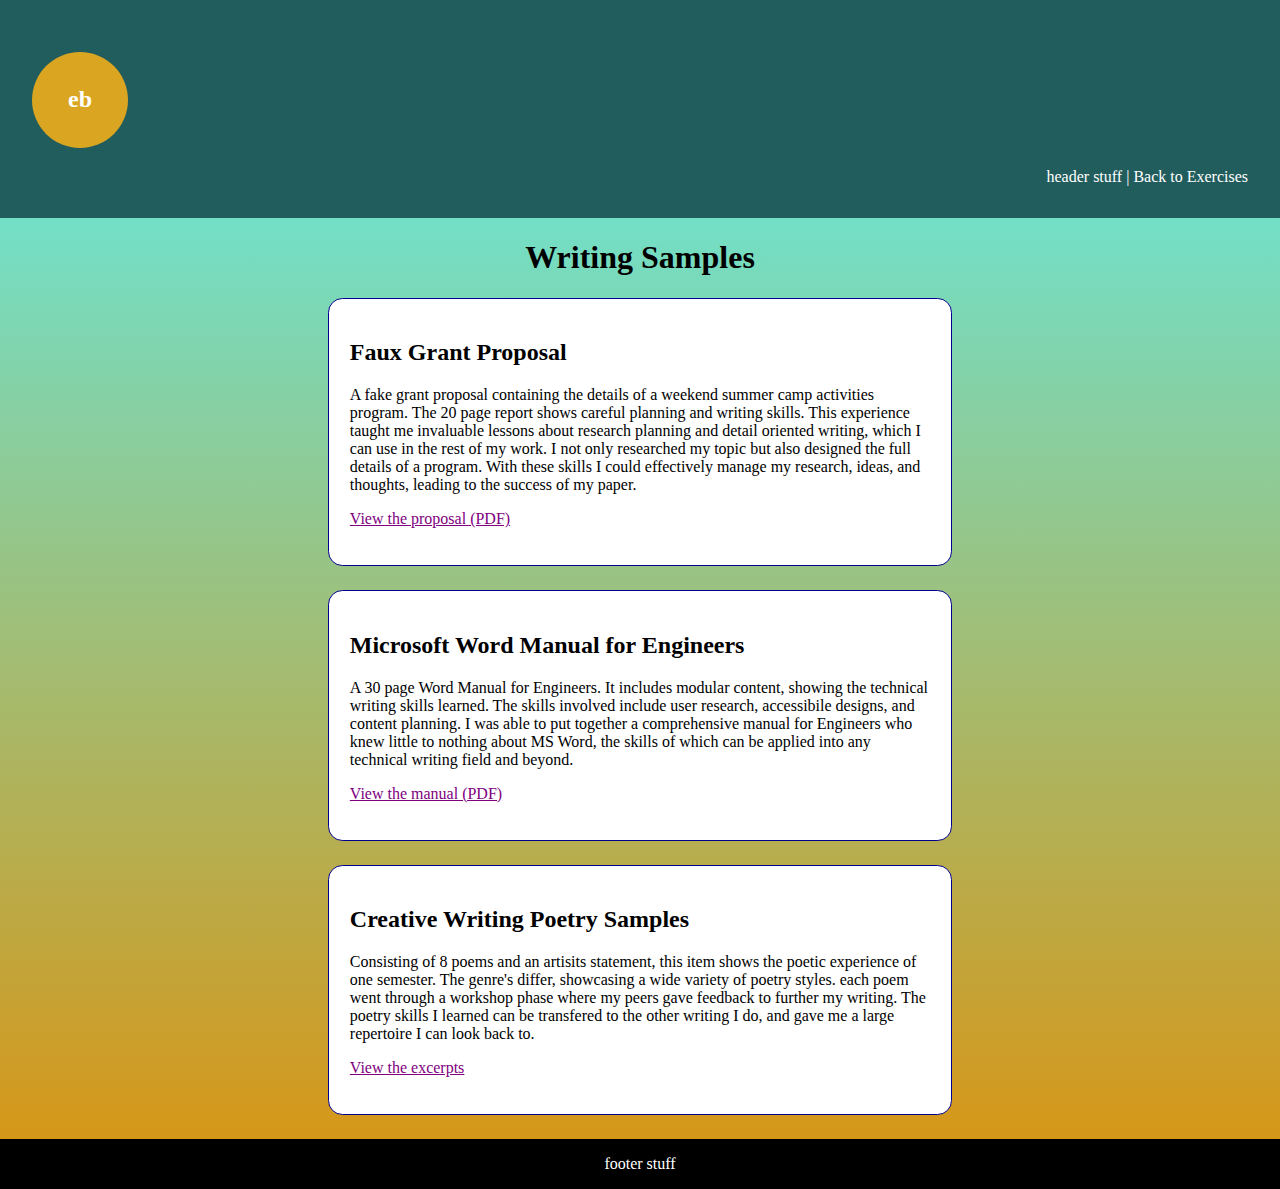
<file: exercises/exercise7.html>
<!DOCTYPE html>
<html lang="en">
<head>
    <meta charset="UTF-8">
    <meta name="viewport" content="width=device-width, initial-scale=1.0">
    <title>Box Model Exercise 7</title>
    <link rel="stylesheet" href="css/exercise7.css">
</head>
<body>
    <header>
        <h2 class="logo"><a href="#">eb</a></h2>
        <nav>header stuff | <a href="index.html">Back to Exercises</a></nav></header>
    <main>
     <h1>Writing Samples</h1>
<div class="wrapper">
        <article>
            <h2>Faux Grant Proposal</h2>
            <p>
                A fake grant proposal containing the details of a weekend summer camp activities program. The 20 page report shows careful planning and writing skills. This experience taught me invaluable lessons about research planning and detail oriented writing, which I can use in the rest of my work. I not only researched my topic but also designed the full details of a program. With these skills I could effectively manage my research, ideas, and thoughts, leading to the success of my paper.  
            </p> 
            <p><a href="../samples/boulanger379-grant-proposal.pdf" target="_blank">View the proposal (PDF)</a></p>
        </article>

        <article>
            <h2>Microsoft Word Manual for Engineers</h2>
            <p>
                A 30 page Word Manual for Engineers. It includes modular content, showing the technical writing skills learned. The skills involved include user research, accessibile designs, and content planning. I was able to put together a comprehensive manual for Engineers who knew little to nothing about MS Word, the skills of which can be applied into any technical writing field and beyond.
            </p>
            <p><a href="../samples/boulanger-word-manual.pdf" target="_blank">View the manual (PDF)</a></p>
            </article>

        <article>
            <h2>Creative Writing Poetry Samples</h2>
            <p>
                Consisting of 8 poems and an artisits statement, this item shows the poetic experience of one semester. The genre's differ, showcasing a wide variety of poetry styles. each poem went through a workshop phase where my peers gave feedback to further my writing. The poetry skills I learned can be transfered to the other writing I do, and gave me a large repertoire I can look back to.
            </p>
            <p><a href="../samples/boulanger-creative-writing-poetry-portfolio.pdf" target="_blank">View the excerpts</a></p>
            </article>
</div>
    </main>
    <footer>footer stuff</footer>
</body>
</html>
</file>
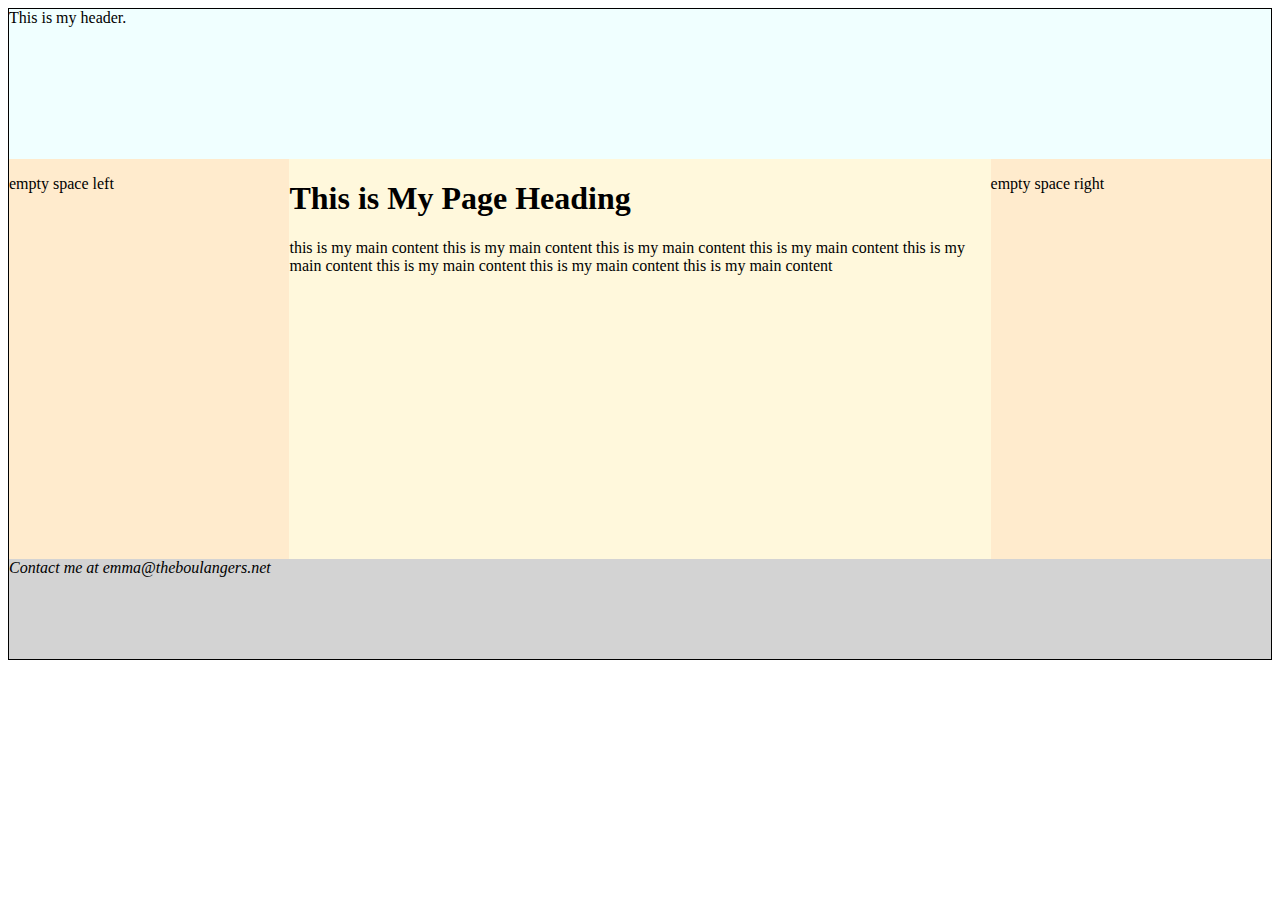
<file: exercises/exercise8.html>
<!DOCTYPE html>
<html lang="en">
<head>
    <meta charset="UTF-8">
    <meta name="viewport" content="width=device-width, initial-scale=1.0">
    <title>Exercise 8 - Emma Boulanger</title>
    <link rel="stylesheet" href="css/exercise8.css">
</head>
<body>
    <div class="wrapper">
    <header>This is my header.</header>
    <div class="emptyspaceleft">
        <p>empty space left</p>
    </div>

    <main>
        <h1>This is My Page Heading</h1>
        <p>this is my main content
            this is my main content
            this is my main content
            this is my main content 
            this is my main content
            this is my main content
            this is my main content
            this is my main content</p>
    </main>

    <div class="emptyspaceright">
        <p>empty space right</p>
    </div>
    
    <footer> 
        <address> Contact me at emma@theboulangers.net</address>
    </footer>
</div>
</body>
</html>
</file>
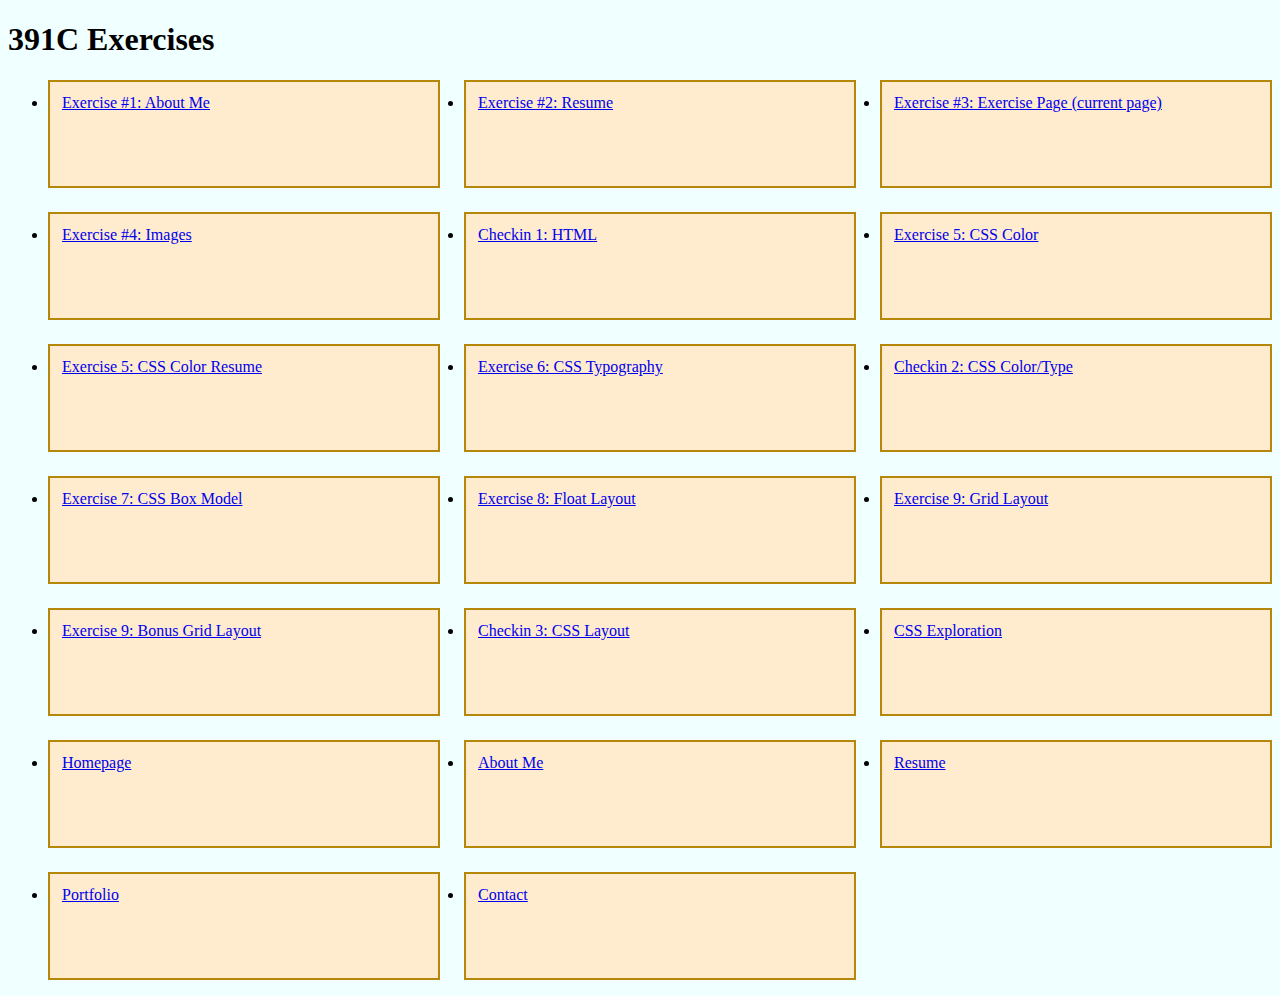
<file: exercises/exercise9-bonus.html>
<!DOCTYPE html>
<html lang="en">
    <head><title>Html Exercises</title>
    <style>
        ul {
            display: grid;
            grid-template-columns: 1fr 1fr 1fr;
            grid-template-rows: 1fr 1fr 1fr 1fr 1fr 1fr 1fr;
            min-height: 100vh;
            gap: 1.5rem;
        }
        li {
            background-color: blanchedalmond;
            padding: 0.75rem;
            border: 2px solid darkgoldenrod
        }
      body{
        background-color:azure
      }
    </style>
    
    </head>
<body>
    <main>
<h1>391C Exercises</h1>
<ul>
    <li><a href="exercise1.html">Exercise #1: About Me</a></li>
    <li><a href="exercise2.html">Exercise #2: Resume</a></li>
    <li><a href="index.html">Exercise #3: Exercise Page (current page)</a></li>
    <li><a href="exercise4.html">Exercise #4: Images</a></li>
    <li><a href="checkin1.html">Checkin 1: HTML</a></li>
    <li><a href="exercise5.html">Exercise 5: CSS Color</a></li>
    <li><a href="exercise5-resume.html">Exercise 5: CSS Color Resume</a></li>
    <li><a href="exercise6.html">Exercise 6: CSS Typography</a></li>
    <li><a href="checkin2.html">Checkin 2: CSS Color/Type</a></li>
    <li><a href="exercise7.html">Exercise 7: CSS Box Model</a></li>
    <li><a href="exercise8.html">Exercise 8: Float Layout</a></li>
    <li><a href="exercise9.html">Exercise 9: Grid Layout</a></li>
    <li><a href="exercise9-bonus.html">Exercise 9: Bonus Grid Layout</a></li>
    <li><a href="checkin3.html">Checkin 3: CSS Layout</a></li>
    <li><a href="css-explore.html">CSS Exploration</a></li>
    <li><a href="homepage.html">Homepage</a></li>
    <li><a href="about-me.html">About Me</a></li>
    <li><a href="resume.html">Resume</a></li>
    <li><a href="portfolio.html">Portfolio</a></li>
    <li><a href="contact.html">Contact</a></li>
</ul>
    </main>
</body>

</html>
</file>
<file: exercises/css/checkin2.css>
h1 {
    margin: 1.5rem;
    color: #861288;
    font-family: "Indie Flower", cursive;
    font-size: 2.5rem;
    word-spacing: 1rem;
    letter-spacing: .75rem;
    text-shadow: 1px 1px 3px #861288;
}
h2{
    margin: 1.5rem;
    color: #861288;
    font-family: "Indie Flower", cursive;
        text-shadow: 1px 1px 0px #861288;

}
figcaption {
    float: right;
    margin: 4rem;
    max-width: 100%;
}
img {
    float: right;
    margin: 4rem;
    max-width: 100%;
}
body {
    background-color: #FFFFF1;
}
p, ol {
    margin: 1.5rem;
    font-family:Georgia, 'Times New Roman', Times, serif;
    line-height: 1.7rem;
}
ul {
    padding: 1.25rem;
    margin: 1.5rem;
    font-family:Georgia, 'Times New Roman', Times, serif;
    line-height: 1.7rem;
    color: whitesmoke;
}

.indie-flower-regular {
  font-family: "Indie Flower", cursive;
  font-weight: 400;
  font-style: normal;
}
h3 {
    color: #861288;
    font-family: "Indie Flower", cursive;
    margin: 1.5rem;
}
hr.new {
    border:5px solid #861288;
    border-radius: 2.5px;
}
a:link {
    color: purple;
    text-decoration: underline;
}
a:visited {
    color: #036D0A;
}
a:hover {
color: #1F1FA6;
}
a:active {
    color: #B37100;
}
.purple-bg {
    background: purple;
    border-style: solid;
    border-color: #FFFFF1;
    border-right-color: #FFFFF1;
    border-right-width: 60rem;
}
</file>
<file: exercises/css/checkin3.css>
main {
    display: grid;
    grid-template-rows: auto 5fr 5fr;
    grid-template-columns: 1fr 1fr 1fr;
    border: 0.5px solid black;
    margin: 0;
    min-height: 100vh;
}
header {
    grid-row: 1/2;
    grid-column: 1/4;
    background-color: cadetblue;
    color:aliceblue;
    text-align: center;
    max-height: min-content;
}

.row2 {
   grid-row:2/3;
   grid-column: 1/4; 
   border: 0.5px solid black;

    display: grid;
    grid-template-columns: 1fr 1fr;
    grid-template-rows: auto;
    border: 0.5px solid black;
    margin:0;
}

.row2-left {
    grid-row: 1/2;
    grid-column: 1/2;
    align-content: center;
    background-color:antiquewhite;
    justify-content: center;
    border: 0.5px solid black;
    text-align: center;

    color:cadetblue;
    font-size: 3rem;

}

.row2-right {
    grid-row: 1/2;
    grid-column: 2/3;
    align-content: center;
    justify-content: center;
    border: 0.5px solid black;
    
}
img {
    width:100%;
    height:100%;
    object-fit: cover;
    margin: 0;
}


.row3 { 
    grid-row:3/4;
    grid-column: 1/4;
    border:0.5px solid black;

    display:grid;
    grid-template-columns: 1fr 1fr 1fr;
    grid-template-rows: auto;
    border: 2px solid black;
}

.row3-left {
    border:0.5px solid black;
    background-color: rgb(247, 239, 229);
}
h2, p {
    margin: 2rem;
}

.row3-middle {
    border: 0.5px solid black;
}

.row3-right {
    border: 0.5px solid black;
    background-color: rgb(247, 239, 229);

}
figure {
    float: right;
    /*height:300px;*/
    width:200px;
    grid-row: 3/4;
    grid-column: 3/4;
}
</file>
<file: exercises/css/exercise10.css>
h2 {
    text-align:center;
    background-color: cadetblue;
    padding: 12px;
    margin: 0px;
}

nav li {
    list-style-type: none;
    background-color: black;
    margin:1rem;
}

nav a {
    text-decoration: none;
    color: lightgray;
    padding:25px;
}

nav a:hover {
    color: palegoldenrod;
    background-color: cadetblue;
    padding: 25px;
}

nav ul {
    display: flex;
    justify-content: center;
    background-color:black;
    padding: 25px;
    margin:0;
    flex-wrap:wrap;
}
footer {
    text-align: center;
    background-color: black;
    padding: .5rem;
    color:white;
}

html, body {
    margin: 0;
    height: 100%;
}
body {
    display:flex;
    flex-direction: column;
}

main {
    flex: 1;
    padding: 20px;
}
h1 {
    color:cadetblue;
    font-family: Cambria, Cochin, Georgia, Times, 'Times New Roman', serif;
}
h3 {
    color: cadetblue
}
</file>
<file: exercises/css/exercise5-resume.css>
body {
                font-family: Arial, Helvetica, sans-serif;
                background-color: #fbfebb;
            }

            h1 {
                color: #562EBD;
                background-color: #f0c381;
                padding:1.5rem;
            }
            p {
                margin: 1.5rem;
            }
            img {
                float: right;
                margin: .65rem;
                border: 2px #ffffff solid;
                max-width: 100%; 
            }

            h2 {
                margin: 1.5rem;
                color: #562EBD;
            }

            h3 {
                margin: 1.5rem;
            }
</file>
<file: exercises/css/exercise6.css>
body {
                font-family: Arial, Helvetica, sans-serif;
                background-color: #fbfebb;
            }

            h1 {
                color: #562EBD;
                background-color: #f0c381;
                padding:1.5rem;
                text-transform: uppercase;
                font-family: "Story Script", sans-serif;
                font-weight: 400;
                letter-spacing: 0.4rem;
                word-spacing: 0.5em;
            }
            p {
                margin: 1.5rem;
                line-height: 1.8rem;
                font-family: "Courier New", Courier, monospace;

            }
            img {
                float: right;
                margin: .65rem;
                border: 2px #ffffff solid;
                max-width: 100%; 
            }

            h2 {
                margin: 1.5rem;
                color: #562EBD;
            }

            h3 {
                margin: 1.5rem;
            }
            a:link {
                color: purple;
                text-decoration: none;
            }
            a:visited {
                color: palevioletred ;
            }
            a:hover {
                color: rgb(4, 154, 26);
            }
            a:active {
                color: gray;
            }
</file>
<file: exercises/css/exercise7.css>
body {
    margin: 0;
    background: linear-gradient(to bottom, #5bf0f0, #db930f);
}

header {
    background-color: #225D5D;
    color: white;
    padding: 2rem;
    text-align: right;
}
main {
    border: 0px red solid;
}
article {
    background-color: white;
    border: 1px solid darkblue;
    padding: 1.3rem;
    margin: .5rem;
    margin-bottom: 1.5rem;
    border-radius: .9rem;
}
footer {
    color: white;
    background-color: black;
    padding: 1rem;
    text-align: center;
}
h1 {
    text-align: center;
}
a:link {
    color: purple;
}
a:visited {
    color: #036D0A;
}
a:hover {
    color: #1F1FA6;
}
a:active {
    color: #B37100;
}

/* Link styling - header */
header a:link {
    color: #ffffff;
    text-decoration: none;
}
header a:visited {
    color: #ffffff;
    text-decoration: none;
}
header a:hover {
    color: #ffffff;
    text-decoration: underline;
}
header a:active {
    color: #ffffff;
    text-decoration: none;
}

h2.logo {
    background-color: goldenrod;
    text-align: center;
    width: 6rem;
    height: 6rem;
    display: grid;
    align-items: center;
    border-radius: 50%;
}
.wrapper {
    border: 0px black solid;
    margin: 0 auto;
    max-width: 40rem;
}
</file>
<file: exercises/css/exercise8.css>
.wrapper {
    border: 1px solid black;
    display: grid;
    grid-template-rows: 150px 400px 100px;
    grid-template-columns: 2fr 5fr 2fr;
}

header {
    background-color: azure;
    grid-row-start: 1;
    grid-row-end: 2;
    grid-column-start: 1;
    grid-column-end: 4;
}

.emptyspaceleft {
    background-color: blanchedalmond;
    grid-row-start: 2;
    grid-row-end:3;
    grid-column-start: 1;
    grid-column-end: 2;
}

main {
    background-color: cornsilk;
    grid-row-start: 2;
    grid-row-end: 3;
    grid-column-start: 2;
    grid-column-end: 3;
}

.emptyspaceright{
    background-color: blanchedalmond;
    grid-row-start: 2;
    grid-row-end: 3;
    grid-column-start: 3;
    grid-column-end: 4;
}

footer {
    background-color: lightgray;
    grid-row-start: 3;
    grid-row-end: 4;
    grid-column-start: 1;
    grid-column-end: 4;
}
</file>
